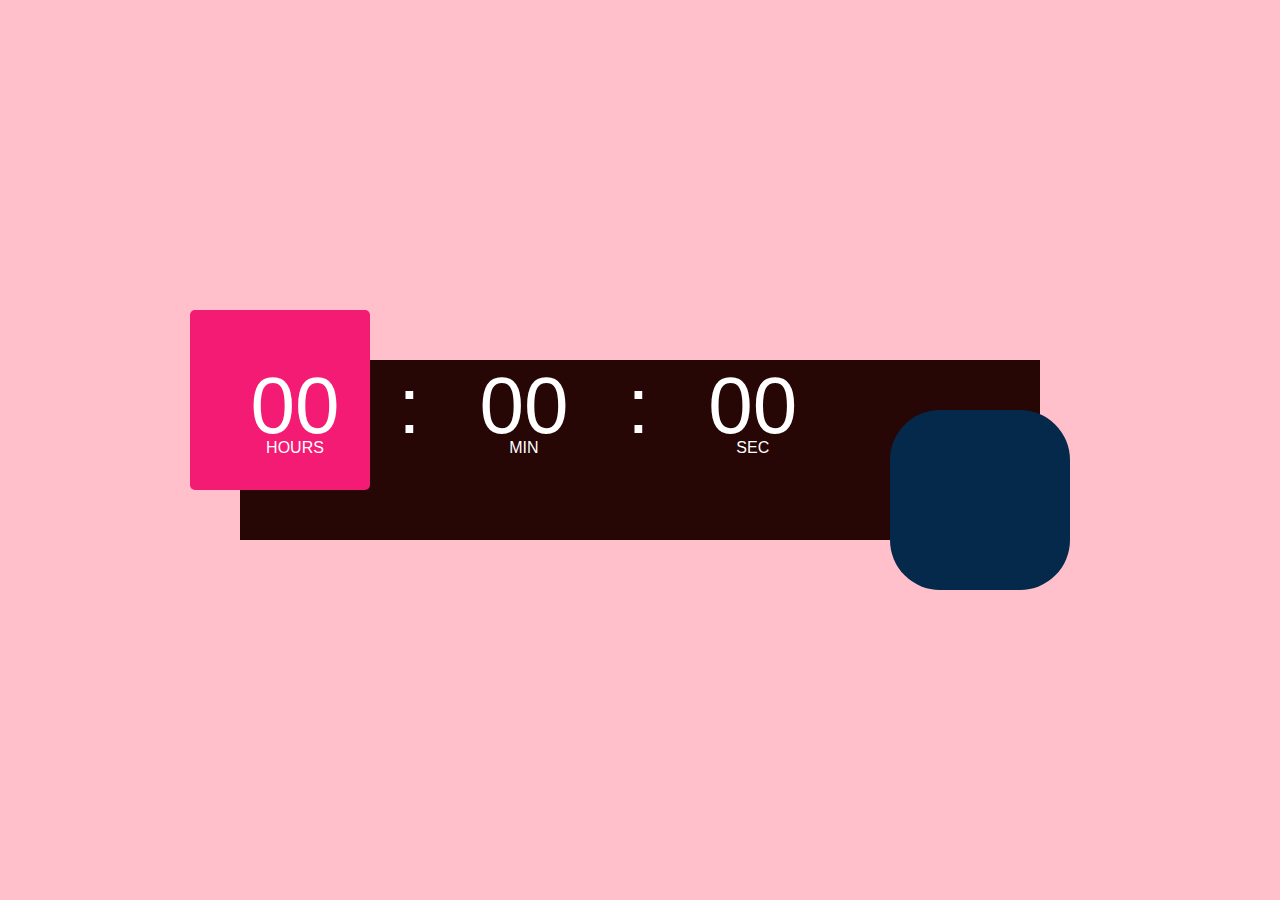
<file: Clock Watch/index.html>
<!DOCTYPE html>
<html lang="en">
<head>
    <meta charset="UTF-8">
    <meta name="viewport" content="width=device-width, initial-scale=1.0">
    <title>Siddiqui-Digital Watch</title>
   <link rel="stylesheet" href="style.css">
</head>
<body>
    <div class="hero">
        <div class="container">
            <div class="clock">
            <span id="hrs">00</span>
            <span>:</span>
            <span id="min">00</span>
            <span>:</span>
            <span id="sec">00</span>  
         
            
            </div>
        </div>

    </div>
    <script src="script.js"></script>
</body>

</html>
</file>
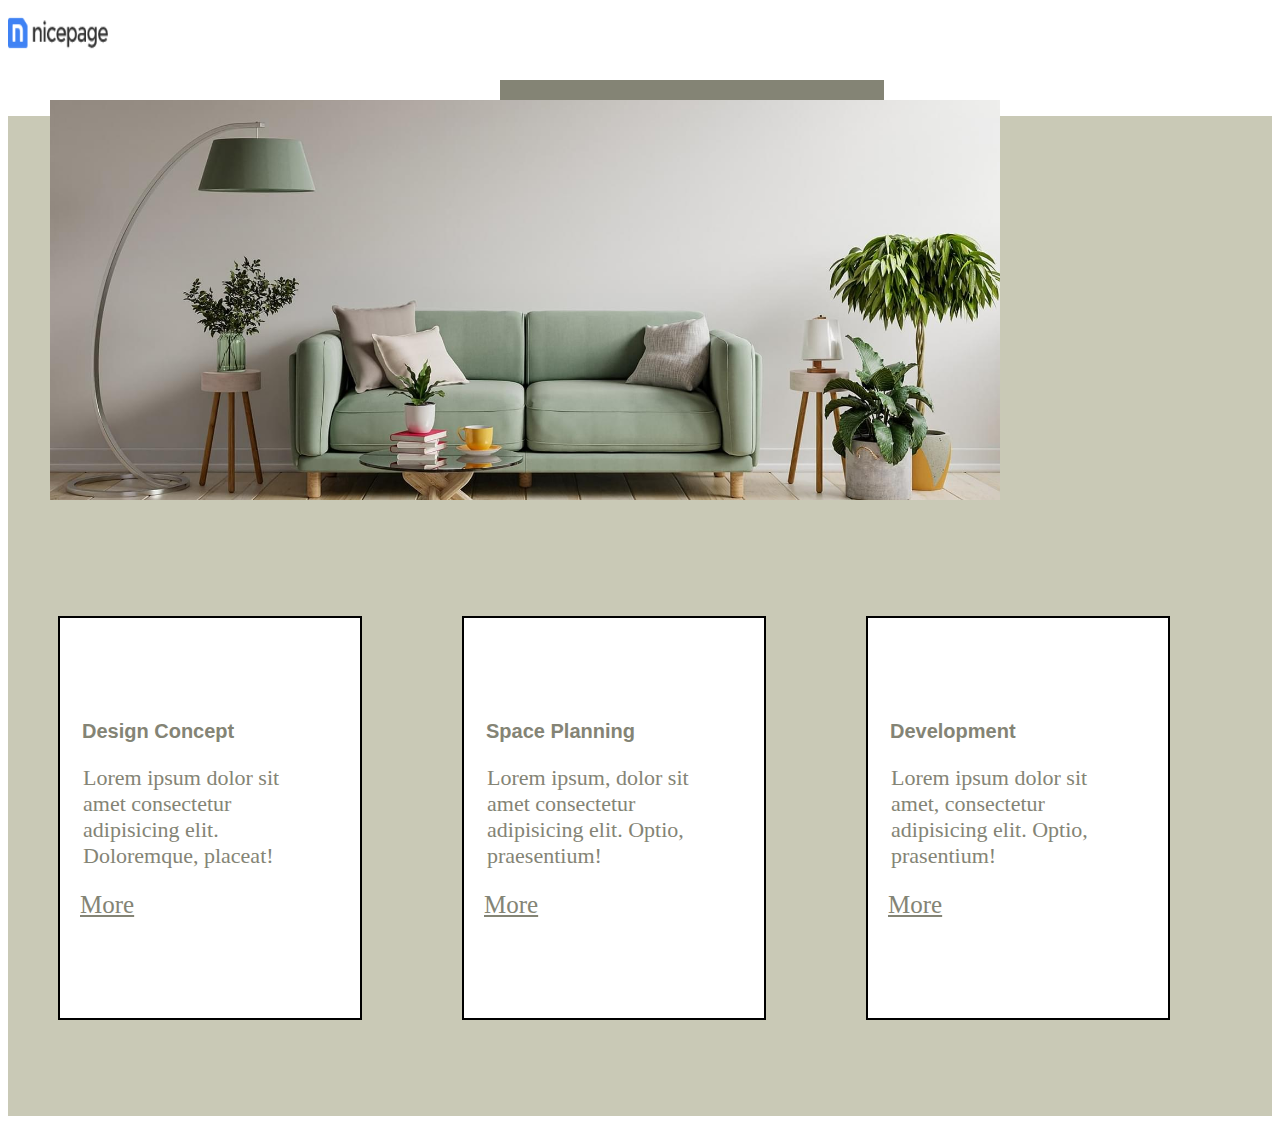
<file: responsive web/index.html>
<!DOCTYPE html>
<html lang="en">

<head>
    <meta charset="UTF-8">
    <meta name="viewport" content="width=device-width, initial-scale=1.0">
    <title>Document</title>
    <link rel="stylesheet" href="style.css">
</head>
<style>
    @media screen and (max-width: 2652px) and (min-width: 1440px) {
        .container {
    /* backgroundlinear-gradient(90deg, rgba(2, 0, 36, 1) 0%, rgba(165, 46, 194, 1) 35%, rgba(0, 212, 255, 1) 100%); */
    background-color: #C9C9B6;
    display: flex;
    flex-direction: row;
    flex-wrap: wrap;
    /* border: 5px solid red; */
    width: 100%;
    height: 1000px;
}

.container-dark-colour {

    position: absolute;
    top: 100px;
    left: 800px;
    width: 30%;
    height: 900px;
    background-color: #848475;
}

.item {
    /* background: rgb(2, 0, 36); */
    background-color: white;
    /* background: linear-gradient(90deg, rgba(2, 0, 36, 1) 0%, rgba(127, 19, 235, 1) 35%, rgba(0, 212, 255, 1) 100%); */
    border: 2px solid black;
    margin: 50px;
    margin-top: 500px;
    width: 300px;
    height: 400px;
    align-items: center;
    z-index: 2;
}

.Edi {

    /* background: linear-gradient(90deg, rgba(2, 0, 36, 1) 0%, rgba(85, 46, 194, 1) 35%, rgba(0, 212, 255, 1) 100%); */
    border-radius: 5px;
    color: white;
    padding: 40px;
    text-decoration: none;
    font-size: 16px;
    margin: 70px;

}


div img.sofa-image {
    position: absolute;
    top: 150px;
    left: 150px;
    width: 950px;
    height: 400px;
    z-index: 5px;
    object-fit: cover;
}


.item5 {

    display: flex;
    padding-top: 100px;
    padding-left: 20px;
    margin: 2px;
    font-size: 20px;
    font-family: sans-serif;
    color: #848475
}

.item p {
    color: #848475;
    font-size: 22px;
    width: 70%;
    margin-left: 23px;

}

.item-anchor {
    margin-left: 20px;
    font-size: 25px;
    color: #848475;

}
    }

    @media screen and (max-width: 1440px) and (min-width: 1024px) {
        div img.sofa-image {
            position: absolute;
            top: 100px;
            left: 50px;
            width: 950px;
            height: 400px;
            z-index: 5px;
            object-fit: cover;
        }
        .container-dark-colour {
            position: absolute;
            top: 80px;
            left: 500px;
            width: 30%;
            height: 100px;
            background-color: #848475;
        }

    }
        

    /* On screens that are 992px or less, set the background color to blue */
    @media screen and (max-width: 1024px) and (min-width:768px) {
        .container-dark-colour {
            position: absolute;
            top: 80px;
            left: 500px;
            width: 30%;
            height: 900px;
            background-color: #848475;
        }

        div img.sofa-image {
            position: absolute;
            top: 100px;
            left: 50px;
            width: 750px;
            height: 400px;
            z-index: 5px;
            object-fit: cover;
        }
    }

    /* On screens that are 600px or less, set the background color to olive */
    @media screen and (max-width: 768px) and (min-width:425px) {

        .container-dark-colour {
            position: absolute;
            top: 80px;
            left: 400px;
            width: 30%;
            height: 900px;
            background-color: #848475;
        }
        div img.sofa-image {
            justify-self: center;
            position: absolute;
            top: 100px;
            left: 50px;
            width: 500px;
            height: 400px;
            z-index: 5px;
            object-fit: fill;
        }
    }

    /* On screens that are 600px or less, set the background color to olive */
    @media screen and (max-width: 425px) and (min-width:320px) {

        .container {
    /* backgroundlinear-gradient(90deg, rgba(2, 0, 36, 1) 0%, rgba(165, 46, 194, 1) 35%, rgba(0, 212, 255, 1) 100%); */
    background-color: #C9C9B6;
    display: flex;
    flex-direction: row;
    flex-wrap: wrap;
    /* border: 5px solid red; */
    width: 100%;
    height: 1000px;
}
.item10{
    margin-top: 10px;
}

.container-dark-colour {

    position: absolute;
    top: 100px;
    left: 200px;
    width: 100%;
    height: 900px;
    background-color: #848475;
}

.item {
    /* background: rgb(2, 0, 36); */
    background-color: white;
    /* background: linear-gradient(90deg, rgba(2, 0, 36, 1) 0%, rgba(127, 19, 235, 1) 35%, rgba(0, 212, 255, 1) 100%); */
    border: 2px solid black;
    margin: 50px;
    margin-top: 500px;
    width: 300px;
    height: 400px;
    align-items: center;
    z-index: 2;
}

.Edi {

    /* background: linear-gradient(90deg, rgba(2, 0, 36, 1) 0%, rgba(85, 46, 194, 1) 35%, rgba(0, 212, 255, 1) 100%); */
    border-radius: 5px;
    color: white;
    padding: 40px;
    text-decoration: none;
    font-size: 16px;
    margin: 70px;

}


div img.sofa-image {
    position: absolute;
    top: 150px;
    left: 70px;
    width: 400px;
    height: 400px;
    z-index: 5px;
    object-fit: fill;
}


.item5 {

    display: flex;
    padding-top: 100px;
    padding-left: 20px;
    margin: 2px;
    font-size: 20px;
    font-family: sans-serif;
    color: #848475
}

.item p {
    color: #848475;
    font-size: 22px;
    width: 70%;
    margin-left: 23px;

}

.item-anchor {
    margin-left: 20px;
    font-size: 25px;
    color: #848475;

}

    }

</style>

<body>
    <header>

        <div>
            <img width="100px" height="50px" src="nicepagelogo.png" alt="">
        </div>
        <div>
            
        </div>
    </header>
    <br>
    <br>
    <br>


    <main>
        <div class="container-dark-colour">

        </div>
        <div class="container fit-to-container">
            <div class="container-image">
                <img class="sofa-image fit-to-container" src="44-min (1).jpg" alt="">
            </div>

            <div class="item">
                <h3 class="item1 item5">Design Concept</h3>
                <P>Lorem ipsum dolor sit amet consectetur adipisicing elit. Doloremque, placeat!</P>
                <a class="item-anchor" href="">More</a>

            </div>
            <div class="item item10">
                <h3 class="item2 item5">Space Planning</h3>
                <P>Lorem ipsum, dolor sit amet consectetur adipisicing elit. Optio, praesentium!</P>
                <a class="item-anchor" href="">More</a>

            </div>

            <div class="item item10">
                <h3 class="item3 item5">Development </h3>
                <p>Lorem ipsum dolor sit amet, consectetur adipisicing elit. Optio, prasentium!</p>
                <a class="item-anchor" href="">More</a>
            </div>

        </div>
    </main>
</body>

</html>
</file>
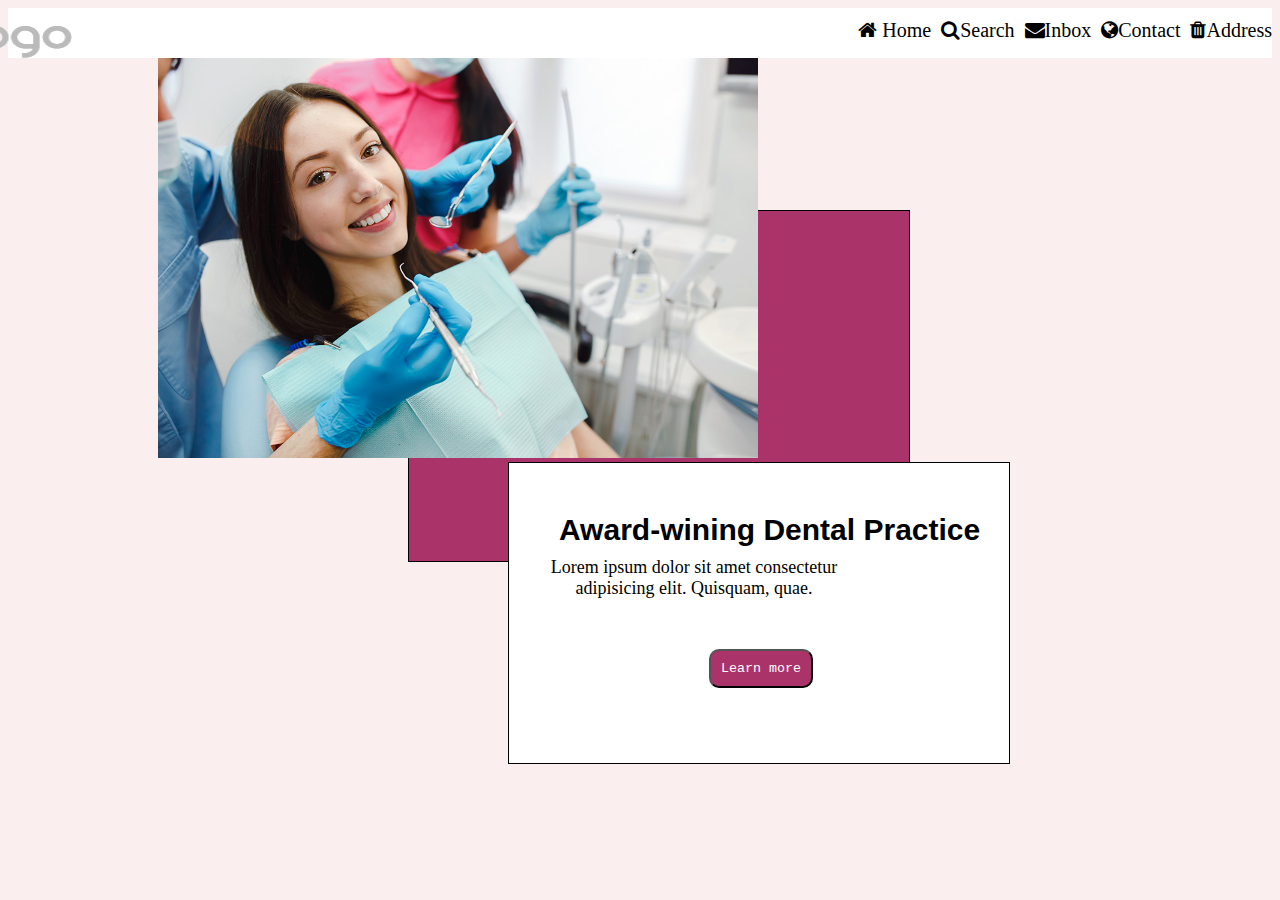
<file: Trave Tour Tempelate/Index.html>
<!DOCTYPE html>
<html lang="en">

<head>
    <meta charset="UTF-8">
    <meta name="viewport" content="width=device-width, initial-scale=1.0">
    <title>Trave Tour Tempelate</title>
    <link rel="stylesheet" href="Index.css">
    <style>
    

        @media only screen and (max-width: 455px) {

            body {

                background-color: white;
            }
        }

        @media only screen and (max-width: 455px) {
            div.container2 {
                display: flex;
                margin: 80px;
                flex-direction: column;
                flex-wrap: wrap;

            }
        }

        @media only screen and (max-width: 455px) {

            div.container3 {
                position: absolute;
                top: 2px;

                border: 1px solid black;
                background-color: #AA336A;
                color: aqua;
                width: 500px;
                height: 350px;
                margin: 200px;
                margin-left: 0px;
                z-index: -10;
            }
        }

        @media only screen and (max-width: 455px) {
            div.container2 {
                z-index: 10;
                position: sticky;
                width: 360px;
                height: 300PX;
                margin-top: 0px;
                margin-left: 30px;
                border: 1px solid black;
                background-color: white;
            }
        }

        @media only screen and (max-width: 455px) {
            img {
                margin-top: 0%;
                padding-left: 20px;
                margin: 0px;
                width: 600px;
                height: 400px;
            }

        }

        @media only screen and (max-width: 800px) {

        div span
        {
            display: none;
        }
        }
    </style>
</head>

<body>

    <!-- Add icon library -->
    <link rel="stylesheet" href="https://cdnjs.cloudflare.com/ajax/libs/font-awesome/4.7.0/css/font-awesome.min.css">

    <div class="icon-bar">
        <img class="image2" src="logo.png" alt="">
        <ul>
            <li>
                <a class="active" href="#"><i class="fa fa-home"> <span>Home</span></i></a>
            </li>
            <li>

                <a class="active" href="#"><i class="fa fa-search"><span>Search</span></i></a>
            </li>
            <li>

                <a class="active" href="#"><i class="fa fa-envelope"><span>Inbox</span></i></a>
            </li>
            <li>

                <a class="active" href="#"><i class="fa fa-globe"></i><span>Contact</span></a>
            </li>
            <li>
                <a class="active" href="#"><i class="fa fa-trash"></i><span>Address</span></a>

            </li>
        </ul>

    </div>
    <div class="container5  ">
        <img class="image2" src="logo.png" alt="">
    </div>
    <div class="container1 ">
        <img src="picture1.jpg" alt="">
    </div>
    <div class="container2">
        <H2>
            Award-wining Dental Practice
        </H2>
        <p>
            Lorem ipsum dolor sit amet consectetur adipisicing elit. Quisquam, quae.
        </p>
        <button class="button">
            Learn more
        </button>

    </div>
    <div class="container3 ">
    </div>

</body>

</html>
</file>
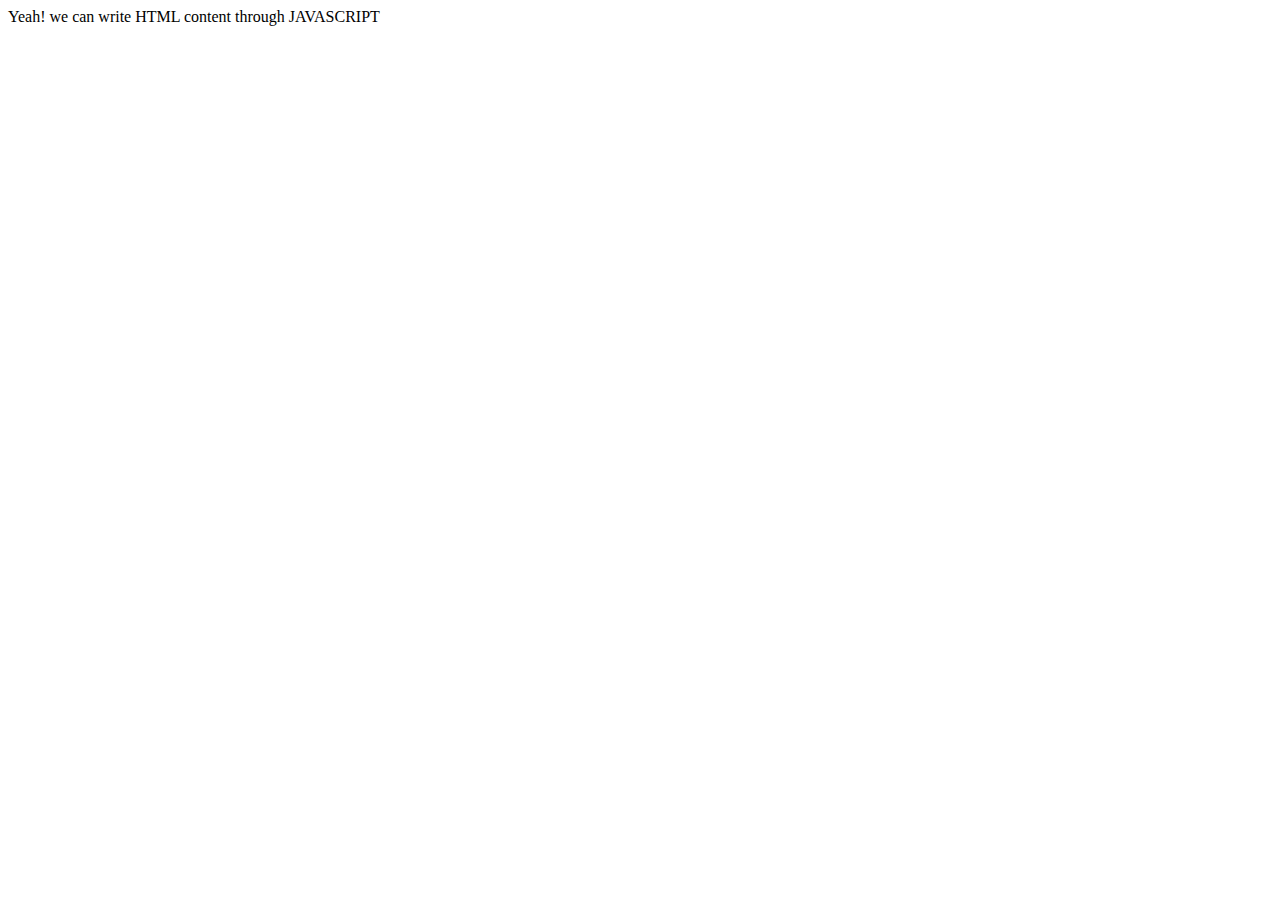
<file: java script assignment/Chapter 2/index.html>
<!DOCTYPE html>
<html lang="en">
<head>
    <meta charset="UTF-8">
    <meta name="viewport" content="width=device-width, initial-scale=1.0">
    <title>Document</title>
</head>
<body>
    <script src="script.js"></script>
</body>
</html>
</file>
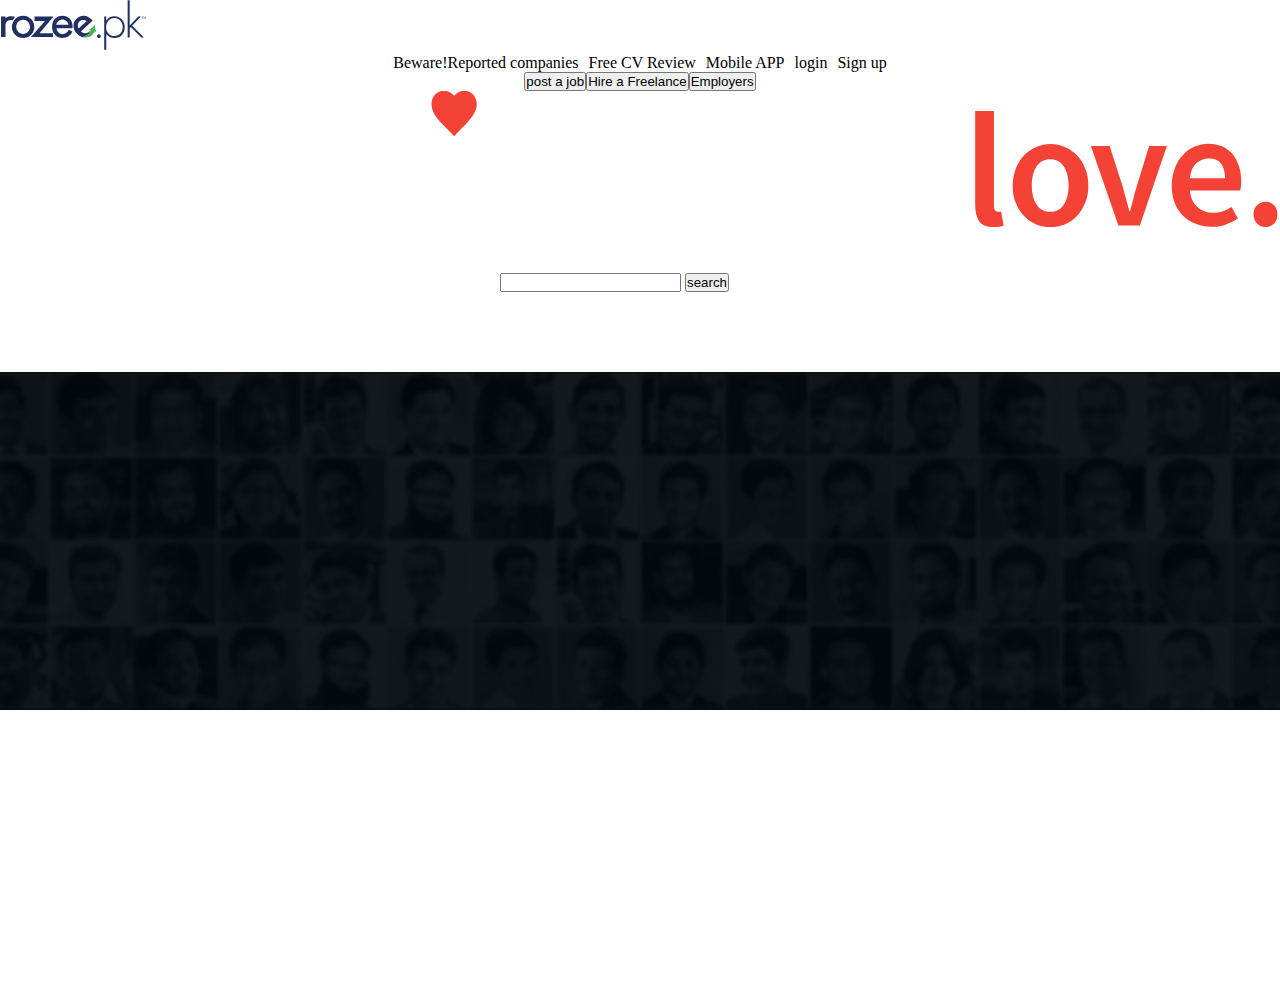
<file: mini hackathon/assests/index.html>
<!DOCTYPE html>
<html lang="en">
<head>
    <meta charset="UTF-8">
    <meta name="viewport" content="width=device-width, initial-scale=1.0">
    <title>rozee.pk</title>
    <link rel="stylesheet" href="style.css">
    <link href="https://cdn.jsdelivr.net/npm/bootstrap@5.3.2/dist/css/bootstrap.min.css" rel="stylesheet" integrity="sha384-T3c6CoIi6uLrA9TneNEoa7RxnatzjcDSCmG1MXxSR1GAsXEV/Dwwykc2MPK8M2HN" crossorigin="anonymous">
    
</head>
<body>
        <nav class="navbar bg-body-tertiary">
            <div class="container-fluid">
              <a class="navbar-brand">
                <img src="logo.svg" alt="">
              </a>
              <div>
                <ul class="d-flex list ">
                    <li>Beware!Reported companies </li>
                    <li>Free CV Review </li>
                    <li>Mobile APP </li>
                    <li>login </li>
                    <li>Sign up </li>
                </ul>
              </div>
              <form class="d-flex" role="search">
                <button class="btn btn-outline-success " type="submit">post a job</button>
                <button class="btn btn-outline-success " type="submit">Hire a Freelance</button>
                <button class="btn btn-outline-success" type="submit">Employers</button>
              </form>
            </div>
          </nav>
       <section class="main">
             <div>
                <img src="job-you-love.svg"  alt="">
               <input style="margin: 10px 0px 10px 500px;" type="search">
               <button >
                <style></style>
                search
               </button>
             </div>

       </section>
    
    <script src="https://cdn.jsdelivr.net/npm/bootstrap@5.3.2/dist/js/bootstrap.bundle.min.js" integrity="sha384-C6RzsynM9kWDrMNeT87bh95OGNyZPhcTNXj1NW7RuBCsyN/o0jlpcV8Qyq46cDfL" crossorigin="anonymous"></script>
</body>
</html>
</file>
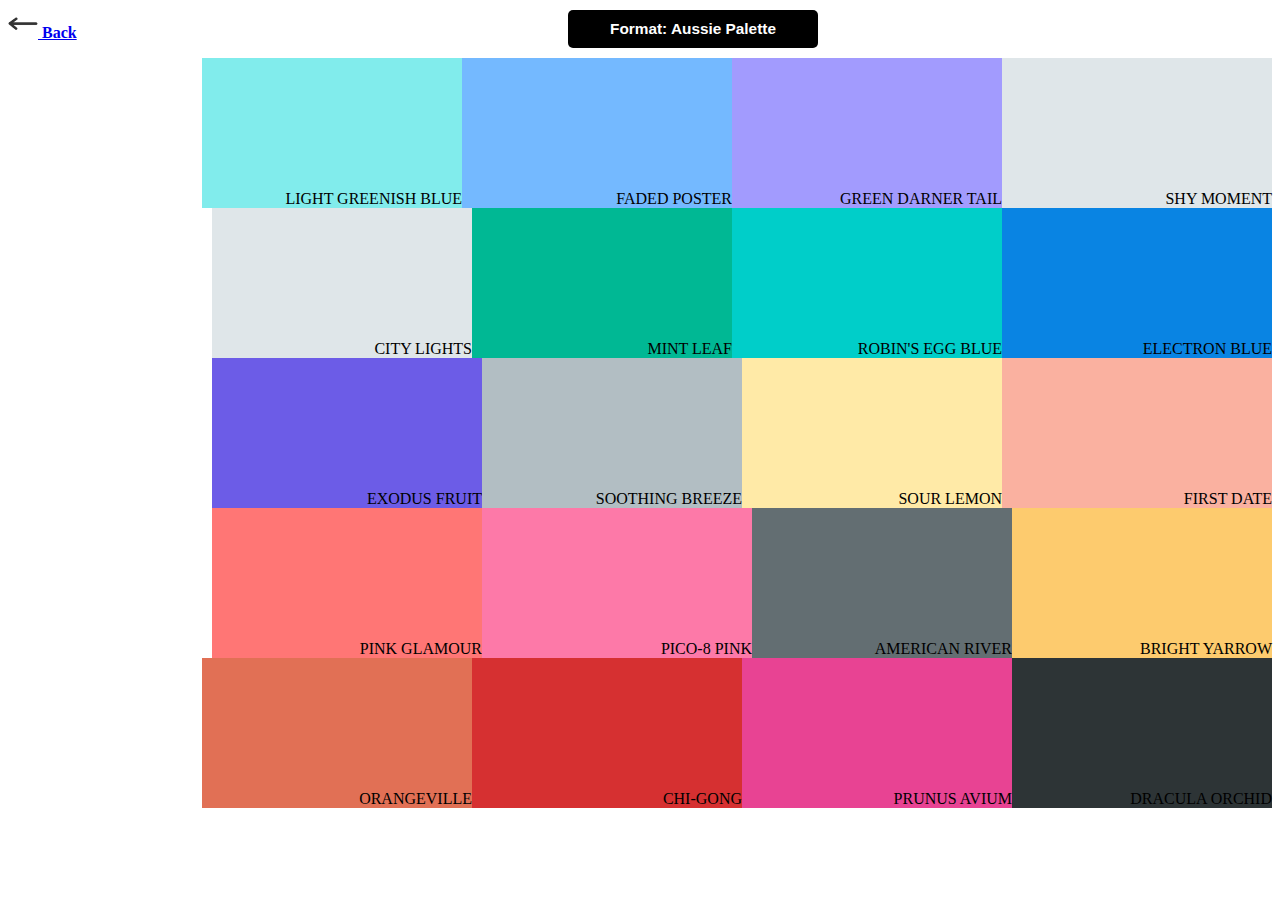
<file: Color pallets/Aussie-palette.html>
<!DOCTYPE html>
<html lang="en">
<head>
    <meta charset="UTF-8">
    <meta name="viewport" content="width=device-width, initial-scale=1.0">
    <title>Document</title>
    <link rel="stylesheet" href="Aussie-palette.css">
</head>

<body>
    <div class="Back">
        <a href='mainpage.html'> <img src="./picture/back.png" alt="back" height="30px"> Back</a>
        <div class="aussie-palette"> Format: Aussie Palette</div> 
      </div>
    <div class="container">
        <div class="two" >LIGHT GREENISH BLUE</div>
        <div class="Three">FADED POSTER</div>
        <div class="Four">GREEN DARNER TAIL</div>
        <div class="Five">SHY MOMENT</div>
        <div class="Six">CITY LIGHTS</div>
        <div class="Seven">MINT LEAF</div>
        <div class="Eight">ROBIN'S EGG BLUE</div>
        <div class="Nine">ELECTRON BLUE </div>
        <div class="Ten">EXODUS FRUIT</div>
        <div class="div11">SOOTHING BREEZE </div>
        <div class="div12">SOUR LEMON</div>
        <div class="div13">FIRST DATE</div>
        <div class="div14">PINK GLAMOUR</div>
        <div class="div15">PICO-8 PINK</div>
        <div class="div16">AMERICAN RIVER</div>
        <div class="div17">BRIGHT YARROW</div>
        <div class="div18">ORANGEVILLE</div>
        <div class="div19">CHI-GONG</div>
        <div class="div20">PRUNUS AVIUM</div>
        <div class="div21">DRACULA ORCHID</div>
    </div>
        
        
    
</body>
</html>
</file>
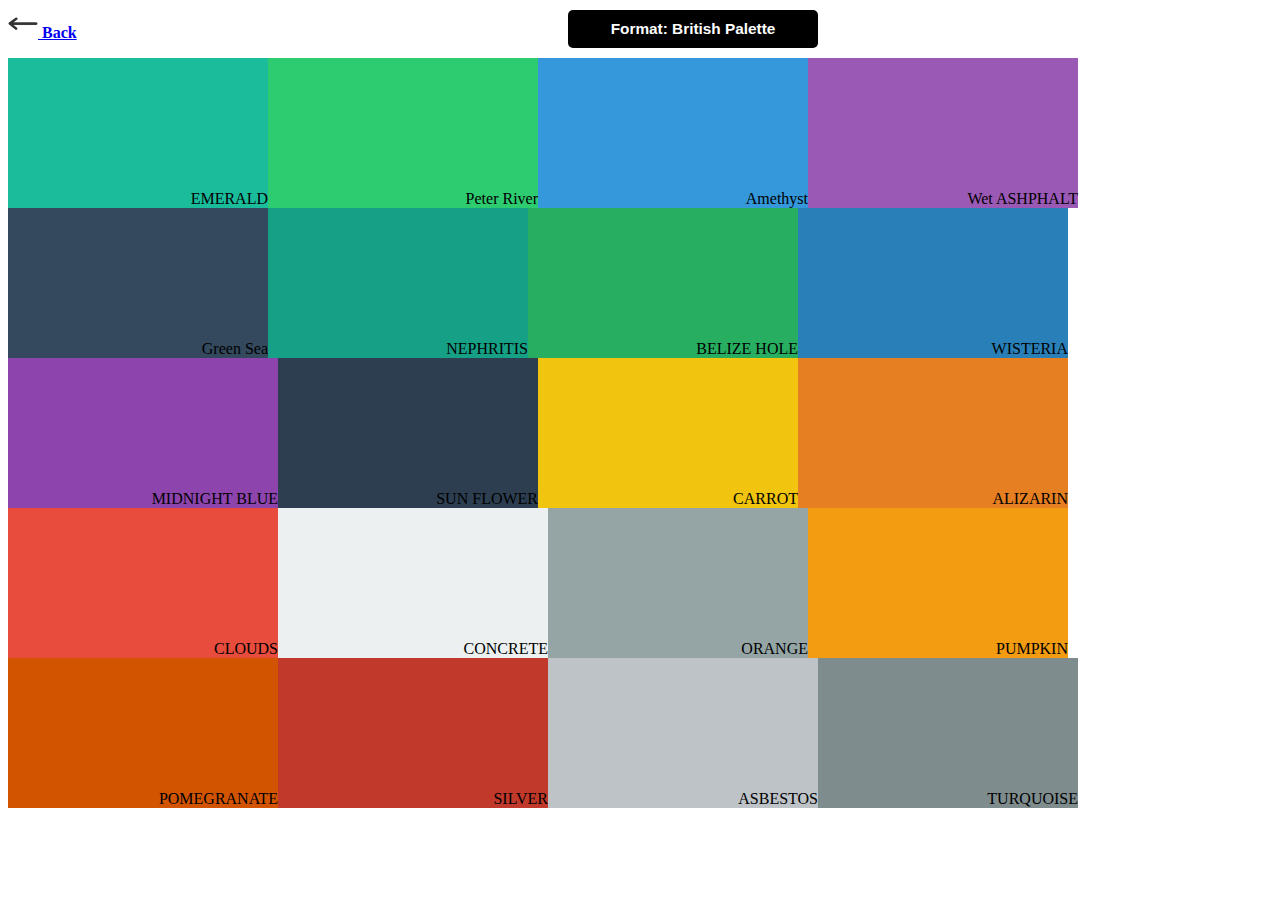
<file: Color pallets/British-palette.html>
<!DOCTYPE html>
<html lang="en">
<head>
    <meta charset="UTF-8">
    <meta name="viewport" content="width=device-width, initial-scale=1.0">
    <title>Document</title>
    <link rel="stylesheet" href="British-palette.css">
</head>
<body>
    <div class="Back">
        <a href='mainpage.html'> <img src="./picture/back.png"  alt="back" height="30px"> Back</a>
        <div class="British-palette"> Format: British Palette</div> 
      </div>
    <div class="container">
        <div class="two" >EMERALD</div>
        <div class="Three">Peter River</div>
        <div class="Four">Amethyst</div>
        <div class="Five">Wet ASHPHALT</div>
        <div class="Six">Green Sea</div>
        <div class="Seven">NEPHRITIS</div>
        <div class="Eight">BELIZE HOLE</div>
        <div class="Nine">WISTERIA </div>
        <div class="Ten">MIDNIGHT BLUE</div>
        <div class="div11">SUN FLOWER</div>
        <div class="div12">CARROT</div>
        <div class="div13">ALIZARIN</div>
        <div class="div14" >CLOUDS</div>
        <div class="div15">CONCRETE</div>
        <div class="div16">ORANGE</div>
        <div class="div17">PUMPKIN</div>
        <div class="div18">POMEGRANATE</div>
        <div class="div19">SILVER</div>
        <div class="div20">ASBESTOS</div>
        <div class="div21">TURQUOISE</div>
    </div>
        
        
    
</body>
</html>
</file>
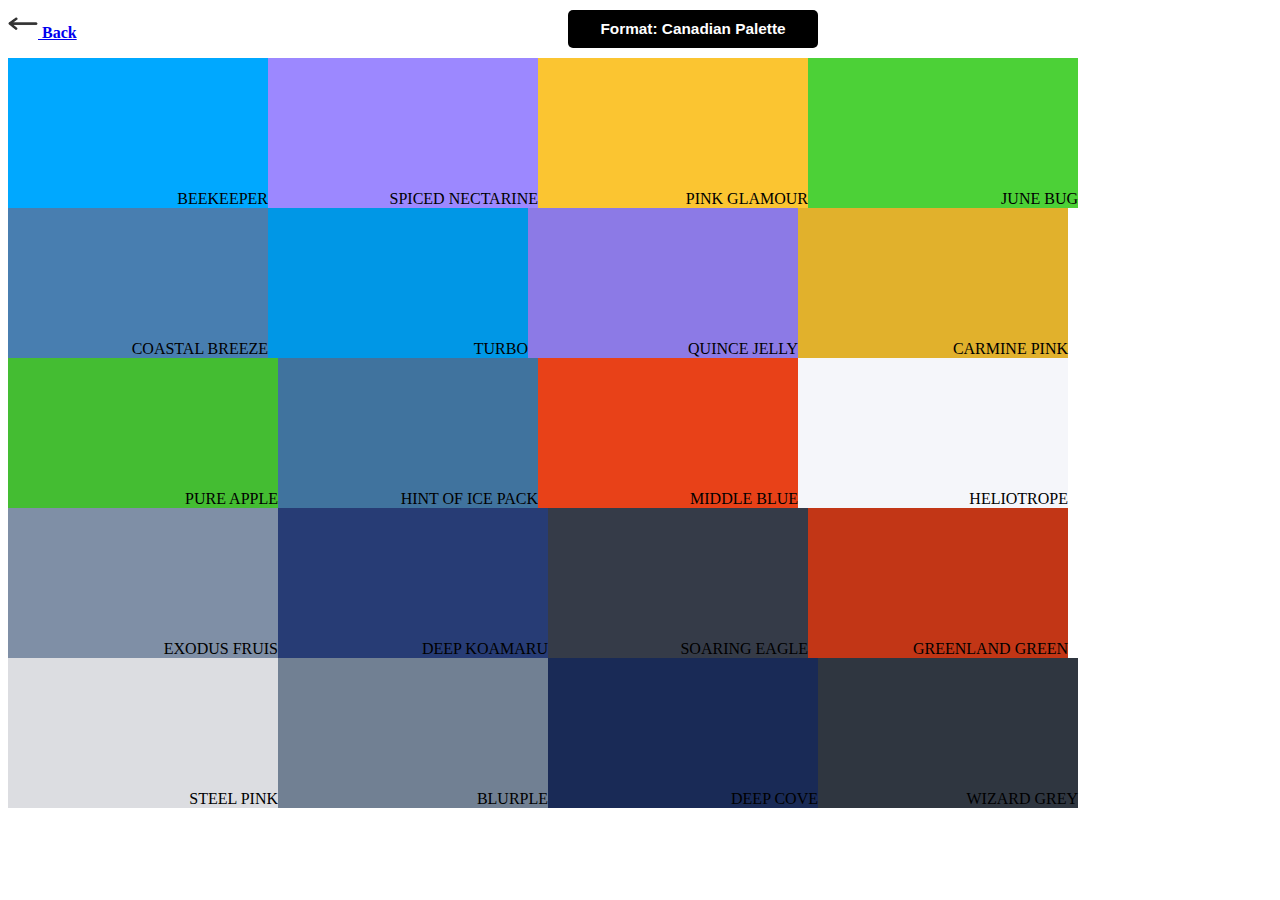
<file: Color pallets/Canadian-palette.html>
<!DOCTYPE html>
<html lang="en">
<head>
    <meta charset="UTF-8">
    <meta name="viewport" content="width=device-width, initial-scale=1.0">
    <title>Document</title>
    <link rel="stylesheet" href="Canadian-palette.css">
</head>
<body>
    <div class="Back">
        <a href='mainpage.html'> <img src="./picture/back.png " alt="back" height="30px"> Back</a>
        <div class="Canadian-palette"> Format: Canadian Palette</div> 
      </div>
    <div class="container">
        <div class="two" >BEEKEEPER</div>
        <div class="Three">SPICED NECTARINE</div>
        <div class="Four">PINK GLAMOUR</div>
        <div class="Five">JUNE BUG</div>
        <div class="Six">COASTAL BREEZE</div>
        <div class="Seven">TURBO</div>
        <div class="Eight">QUINCE JELLY</div>
        <div class="Nine">CARMINE PINK</div>
        <div class="Ten">PURE APPLE</div>
        <div class="div11">HINT OF ICE PACK</div>
        <div class="div12">MIDDLE BLUE</div>
        <div class="div13">HELIOTROPE</div>
        <div class="div14" >EXODUS FRUIS</div>
        <div class="div15">DEEP KOAMARU</div>
        <div class="div16">SOARING EAGLE</div>
        <div class="div17">GREENLAND GREEN</div>
        <div class="div18">STEEL PINK</div>
        <div class="div19">BLURPLE</div>
        <div class="div20">DEEP COVE</div>
        <div class="div21">WIZARD GREY</div>
    </div>
        
        
    
</body>
</html>
</file>
<file: Clock Watch/style.css>
*{
    margin: 0;
    padding: 0;
    font-family:'Segoe UI', Tahoma, Geneva, Verdana, sans-serif;
    box-sizing: border-box;
    
}

.hero {
      width: 100%;
     min-height: 100vh;
     background-color: pink;
      color:#fff; 
      position: relative; 

 }
.container{
    position: absolute;
    width: 800px;
    height: 180px;
    top: 50%;
    left:50%;
   transform:translate(-50% , -50%);
    background-color: rgb(39, 6, 6)   
}

#clock{
    width: 100%;
    height: 100%;
    background: rgba(204, 51, 51, 0.11);
    border-radius: 10px;
    display: flex;
    align-items: center;
    justify-content: center;
    backdrop-filter: blur(40px);
}

.container::before{
    content: ' ';
    width: 180px;
    height: 180px;
    background: #f41b75;
    border-radius: 5px;
    position: absolute;
    left : -50px;
    top:-50px;
    z-index: -1;
}

.container::after{
    content: ' ';
    width: 180px;
    height: 180px;
    background: #04294b;
    border-radius: 50px;
    position: absolute;
    right : -30px;
    bottom:-50px;
    z-index: -1;
}

.clock span{
    position: relative;
    font-size: 80px;
    width: 110px;
    display: inline-block;
    text-align: center;
}

.clock span::after{

    font-size: 16px;
    position: absolute;
    bottom: -5px;
    left: 50%;
    transform: translateX(-50%);
}

#hrs::after{
    content: 'HOURS';
}
#min::after{
    content: 'MIN';
}
#sec::after{
    content: 'SEC';
}
</file>
<file: responsive web/style.css>
.container {
    /* backgroundlinear-gradient(90deg, rgba(2, 0, 36, 1) 0%, rgba(165, 46, 194, 1) 35%, rgba(0, 212, 255, 1) 100%); */
    background-color: #C9C9B6;
    display: flex;
    flex-direction: row;
    flex-wrap: wrap;
    /* border: 5px solid red; */
    width: 100%;
    height: 1000px;
}

.container-dark-colour {

    position: absolute;
    top: 100px;
    left: 800px;
    width: 30%;
    height: 900px;
    background-color: #848475;
}

.item {
    /* background: rgb(2, 0, 36); */
    background-color: white;
    /* background: linear-gradient(90deg, rgba(2, 0, 36, 1) 0%, rgba(127, 19, 235, 1) 35%, rgba(0, 212, 255, 1) 100%); */
    border: 2px solid black;
    margin: 50px;
    margin-top: 500px;
    width: 300px;
    height: 400px;
    align-items: center;
    z-index: 2;
}

.Edi {

    /* background: linear-gradient(90deg, rgba(2, 0, 36, 1) 0%, rgba(85, 46, 194, 1) 35%, rgba(0, 212, 255, 1) 100%); */
    border-radius: 5px;
    color: white;
    padding: 40px;
    text-decoration: none;
    font-size: 16px;
    margin: 70px;

}


div img.sofa-image {
    position: absolute;
    top: 150px;
    left: 200px;
    width: 950px;
    height: 400px;
    z-index: 5px;
    object-fit: cover;
}


.item5 {

    display: flex;
    padding-top: 100px;
    padding-left: 20px;
    margin: 2px;
    font-size: 20px;
    font-family: sans-serif;
    color: #848475
}

.item p {
    color: #848475;
    font-size: 22px;
    width: 70%;
    margin-left: 23px;

}

.item-anchor {
    margin-left: 20px;
    font-size: 25px;
    color: #848475;

}
</file>
<file: Trave Tour Tempelate/Index.css>
div.container3 {

    position: absolute;
    top: 2px;

    border: 1px solid black;
    background-color: #AA336A;
    color: aqua;
    width: 500px;
    height: 350px;
    margin: 200px;
    margin-left: 400px;
    z-index: -10;
}

img {
    margin-top: 0%;
    padding-left: 150px;
    margin: 0px;
    width: 600px;
    height: 400px;
}

div.container2 {
    z-index: 10;
    position: sticky;
    width: 500px;
    height: 300PX;
    margin-top:0px;
    margin-left: 500px;
    border: 1px solid black;
    background-color: white;
}

body {
    
    position: relative;
    background-color: #faeeee;
    height: 50%;
}

div h2 {
    font-family: Arial, Helvetica, sans-serif;
    margin: 50px 0px 0px 50px;
    font-size: 30px;
}

div p {

    text-align: center;
    
    padding: 0px 10px 0px 0px;
    width: 350px;
    margin: 10px 0px 0px 10px;
    font-size: 18px;

}

div.container4 {
    margin: 0px;
    padding: 0px;
    position: absolute;
    border: 1px solid black;
    height: 40vh;
    width: 220vh;
}

.image2 {
    position: absolute;
    top: 10px;
    right: 1200px;
    width: 100px;
    height: 40px;
    margin: 0px 0px 0px 0px;
}


div a {
    color: white;
    text-decoration: none;
}

.icon-bar {

    margin-bottom: 0px;
    z-index: -12;
    display: flex;
    flex-direction: row;

    
    width: 100%;
    height: 50px;
    background-color: white;
    overflow: auto;

    justify-content: flex-end;
    align-items: flex-end;



}

.icon-bar a {

    position: static;

    text-align: center;
    width: 10%;
    
    padding: 12px 0;
    
    transition: all 0.3s ease;
    color: rgb(0, 0, 0);
    
    font-size: 20px;

}

.icon-bar a:hover {
    background-color: #ff8a8a;
    
}

.active {
    background-color: white;
    
}
ul{
    list-style:none ;
    display: flex;
    gap: 10px;}

    div button{
        margin: 50px 0px 50px 200px;
        padding: 10px;
        border-radius: 10px;
        background-color:#AA336A;
        color: white;
        
    }

    button.button{
        font-family: 'Courier New', Courier, monospace
    
    }
</file>
<file: mini hackathon/assests/style.css>
*{
    margin: 0;
    padding: 0;
}

 .d-flex{
    display: flex;
    justify-content: center;
 }

 .list{
     list-style: none;
     gap: 10px;
 }

 .main{
    background-image: url(banner_bg.jpg);
    max-width: 100vw;
    height: 100vh;
    background-position: center ;
    background-repeat: no-repeat;
    position: relative;
    background-size: max(1200px,100vw);
}
.img-text{

      
      background-image: url(job-you-love.svg);
      max-width: 20vw;
      margin:px 0px 0px 400px;
      padding: auto;
      height: 100vh;
      background-repeat: no-repeat;
      justify-content: center;
      align-items: center;
}
</file>
<file: Color pallets/Aussie-palette.css>
.Back {
    height: 50px;
    display: flex;
    flex-direction: row;
    font-weight: bolder;
}

.aussie-palette {
    font-size: 1.2vw;
    font-family: 'Gill Sans', 'Gill Sans MT', Calibri, 'Trebuchet MS', sans-serif;

    border-radius: 5px;
    width: 250px;
    height: 38px;
    display: flex;
    justify-content: center;
    align-items: center;
    margin-left: 560px;
    color: rgb(255, 255, 255);
    background-color: black;
    position: absolute;
    top: 10px;

}

.container {
    display: flex;
    align-items: flex-end;
    justify-content: flex-end;
    flex-wrap: wrap;
    height: 550px;



    /* border: 2px solid black; */

}

.two {
    /* border: 2px solid black; */
    display: flex;
    align-items: flex-end;
    justify-content: flex-end;
    height: 150px;
    width: 260px;
    background-color: rgb(129, 236, 236)
}

.Three {
    /* border: 2px solid black; */
    display: flex;
    align-items: flex-end;
    justify-content: flex-end;
    height: 150px;
    width: 270px;
    background-color: rgb(116, 185, 255)
}

.Four {
    /* border: 2px solid black; */
    display: flex;
    align-items: flex-end;
    justify-content: flex-end;
    height: 150px;
    width: 270px;
    background-color: rgb(162, 155, 254)
}

.Five {
    display: flex;
    align-items: flex-end;
    justify-content: flex-end;
    /* border: 2px solid black; */
    height: 150px;
    width: 270px;
    background-color: rgb(223, 230, 233)
}

.Six {
    display: flex;
    align-items: flex-end;
    justify-content: flex-end;
    /* border: 2px solid black; */
    height: 150px;
    width: 260px;
    background-color: rgb(223, 230, 233)
}

.Seven {
    display: flex;
    align-items: flex-end;
    justify-content: flex-end;
    /* border: 2px solid black; */
    height: 150px;
    width: 260px;
    background-color: rgb(0, 184, 148)
}

.Eight {
    display: flex;
    align-items: flex-end;
    justify-content: flex-end;
    /* border: 2px solid black; */
    height: 150px;
    width: 270px;
    background-color: rgb(0, 206, 201)
}

.Nine {
    display: flex;
    align-items: flex-end;
    justify-content: flex-end;
    /* border: 2px solid black; */
    height: 150px;
    width: 270px;
    background-color: rgb(9, 132, 227)
}

.Ten {
    display: flex;
    align-items: flex-end;
    justify-content: flex-end;
    /* border: 2px solid black; */
    height: 150px;
    width: 270px;
    background-color: rgb(108, 92, 231)
}

.div11 {
    display: flex;
    align-items: flex-end;
    justify-content: flex-end;
    /* border: 2px solid black; */
    height: 150px;
    width: 260px;
    background-color: rgb(178, 190, 195)
}

.div12 {
    display: flex;
    align-items: flex-end;
    justify-content: flex-end;
    /* border: 2px solid black; */
    height: 150px;
    width: 260px;
    background-color: rgb(255, 234, 167);

}

.div13 {
    display: flex;
    align-items: flex-end;
    justify-content: flex-end;
    /* border: 2px solid black; */
    height: 150px;
    width: 270px;
    background-color: rgb(250, 177, 160);

}

.div14 {
    display: flex;
    align-items: flex-end;
    justify-content: flex-end;
    /* border: 2px solid black; */
    height: 150px;
    width: 270px;
    background-color: rgb(255, 118, 117);

}

.div15 {
    display: flex;
    align-items: flex-end;
    justify-content: flex-end;
    /* border: 2px solid black; */
    height: 150px;
    width: 270px;
    background-color: rgb(253, 121, 168);

}

.div16 {
    display: flex;
    align-items: flex-end;
    justify-content: flex-end;
    /* border: 2px solid black; */
    height: 150px;
    width: 260px;
    background-color: rgb(99, 110, 114);

}

.div17 {
    display: flex;
    align-items: flex-end;
    justify-content: flex-end;
    /* border: 2px solid black; */
    height: 150px;
    width: 260px;
    background-color: rgb(253, 203, 110);

}

.div18 {
    display: flex;
    align-items: flex-end;
    justify-content: flex-end;
    /* border: 2px solid black; */
    height: 150px;
    width: 270px;
    background-color: rgb(225, 112, 85);

}

.div19 {
    display: flex;
    align-items: flex-end;
    justify-content: flex-end;
    /* border: 2px solid black; */
    height: 150px;
    width: 270px;
    background-color: rgb(214, 48, 49);

}

.div20 {
    display: flex;
    align-items: flex-end;
    justify-content: flex-end;
    /* border: 2px solid black; */
    height: 150px;
    width: 270px;
    background-color: rgb(232, 67, 147);

}

.div21 {
    display: flex;
    align-items: flex-end;
    justify-content: flex-end;
    /* border: 2px solid black; */
    height: 150px;
    width: 260px;
    background-color: rgb(45, 52, 54);
}
</file>
<file: Color pallets/British-palette.css>
.container {
    display: flex;
    flex-wrap: wrap;
    height: 550px;



    /* border: 2px solid black; */
}

.Back {
    height: 50px;
    display: flex;
    flex-direction: row;
    font-weight: bolder;
    text-decoration: none;
    

}

.British-palette {
    font-size: 1.2vw;
    font-family: 'Gill Sans', 'Gill Sans MT', Calibri, 'Trebuchet MS', sans-serif;

    border-radius: 5px;
    width: 250px;
    height: 38px;
    display: flex;
    justify-content: center;
    align-items: center;
    margin-left: 560px;
    color: rgb(255, 255, 255);
    background-color: black;
    position: absolute;
    top: 10px;

}

.two {
    display: flex;
    align-items: flex-end;
    justify-content: flex-end;
    /* border: 2px solid black; */
    height: 150px;
    width: 260px;
    background-color: rgb(26, 188, 156);




}

.Three {
    display: flex;
    align-items: flex-end;
    justify-content: flex-end;
    /* border: 2px solid black; */
    height: 150px;
    width: 270px;
    background-color: rgb(46, 204, 113)
}

.Four {
    display: flex;
    align-items: flex-end;
    justify-content: flex-end;
    /* border: 2px solid black; */
    height: 150px;
    width: 270px;
    background-color: rgb(52, 152, 219);

}

.Five {
    display: flex;
    align-items: flex-end;
    justify-content: flex-end;
    /* border: 2px solid black; */
    height: 150px;
    width: 270px;
    background-color: rgb(155, 89, 182);

}

.Six {
    display: flex;
    align-items: flex-end;
    justify-content: flex-end;
    /* border: 2px solid black; */
    height: 150px;
    width: 260px;
    background-color: rgb(52, 73, 94);

}

.Seven {
    display: flex;
    align-items: flex-end;
    justify-content: flex-end;
    /* border: 2px solid black; */
    height: 150px;
    width: 260px;
    background-color: rgb(22, 160, 133);

}

.Eight {
    display: flex;
    align-items: flex-end;
    justify-content: flex-end;
    /* border: 2px solid black; */
    height: 150px;
    width: 270px;
    background-color: rgb(39, 174, 96);

}

.Nine {
    display: flex;
    align-items: flex-end;
    justify-content: flex-end;
    /* border: 2px solid black; */
    height: 150px;
    width: 270px;
    background-color: rgb(41, 128, 185);

}

.Ten {
    display: flex;
    align-items: flex-end;
    justify-content: flex-end;
    /* border: 2px solid black; */
    height: 150px;
    width: 270px;
    background-color: rgb(142, 68, 173);

}

.div11 {
    display: flex;
    align-items: flex-end;
    justify-content: flex-end;
    /* border: 2px solid black; */
    height: 150px;
    width: 260px;
    background-color: rgb(44, 62, 80);

}

.div12 {
    display: flex;
    align-items: flex-end;
    justify-content: flex-end;
    /* border: 2px solid black; */
    height: 150px;
    width: 260px;
    background-color: rgb(241, 196, 15);

}

.div13 {
    display: flex;
    align-items: flex-end;
    justify-content: flex-end;
    /* border: 2px solid black; */
    height: 150px;
    width: 270px;
    background-color: rgb(230, 126, 34);

}

.div14 {
    display: flex;
    align-items: flex-end;
    justify-content: flex-end;
    /* border: 2px solid black; */
    height: 150px;
    width: 270px;
    background-color: rgb(231, 76, 60);

}

.div15 {
    display: flex;
    align-items: flex-end;
    justify-content: flex-end;
    /* border: 2px solid black; */
    height: 150px;
    width: 270px;
    background-color: rgb(236, 240, 241);

}

.div16 {
    display: flex;
    align-items: flex-end;
    justify-content: flex-end;
    /* border: 2px solid black; */
    height: 150px;
    width: 260px;
    background-color: rgb(149, 165, 166);

}

.div17 {
    display: flex;
    align-items: flex-end;
    justify-content: flex-end;
    /* border: 2px solid black; */
    height: 150px;
    width: 260px;
    background-color: rgb(243, 156, 18);

}

.div18 {
    display: flex;
    align-items: flex-end;
    justify-content: flex-end;
    /* border: 2px solid black; */
    height: 150px;
    width: 270px;
    background-color: rgb(211, 84, 0);

}

.div19 {
    display: flex;
    align-items: flex-end;
    justify-content: flex-end;
    /* border: 2px solid black; */
    height: 150px;
    width: 270px;
    background-color: rgb(192, 57, 43);

}

.div20 {
    display: flex;
    align-items: flex-end;
    justify-content: flex-end;
    /* border: 2px solid black; */
    height: 150px;
    width: 270px;
    background-color: rgb(189, 195, 199);

}

.div21 {
    display: flex;
    align-items: flex-end;
    justify-content: flex-end;
    /* border: 2px solid black; */
    height: 150px;
    width: 260px;
    background-color: rgb(127, 140, 141);
}
</file>
<file: Color pallets/Canadian-palette.css>
.container {
    display: flex;
    flex-wrap: wrap;
    height: 550px;


    /* border: 2px solid black; */
}

.Back {
    height: 50px;
    display: flex;
    flex-direction: row;
    font-weight: bolder;


}

.Canadian-palette {
    font-size: 1.2vw;
    font-family: 'Gill Sans', 'Gill Sans MT', Calibri, 'Trebuchet MS', sans-serif;

    border-radius: 5px;
    width: 250px;
    height: 38px;
    display: flex;
    justify-content: center;
    align-items: center;
    margin-left: 560px;
    color: rgb(255, 255, 255);
    background-color: black;
    position: absolute;
    top: 10px;

}

.two {
    display: flex;
    align-items: flex-end;
    justify-content: flex-end;
    /* border: 2px solid black; */
    height: 150px;
    width: 260px;
    background-color: rgb(0, 168, 255);

}

.Three {
    display: flex;
    align-items: flex-end;
    justify-content: flex-end;
    /* border: 2px solid black; */
    height: 150px;
    width: 270px;
    background-color: rgb(156, 136, 255);

}

.Four {
    display: flex;
    align-items: flex-end;
    justify-content: flex-end;
    /* border: 2px solid black; */
    height: 150px;
    width: 270px;
    background-color: rgb(251, 197, 49);

}

.Five {
    display: flex;
    align-items: flex-end;
    justify-content: flex-end;
    /* border: 2px solid black; */
    height: 150px;
    width: 270px;
    background-color: rgb(76, 209, 55);

}

.Six {
    display: flex;
    align-items: flex-end;
    justify-content: flex-end;
    /* border: 2px solid black; */
    height: 150px;
    width: 260px;
    background-color: rgb(72, 126, 176);

}

.Seven {
    display: flex;
    align-items: flex-end;
    justify-content: flex-end;
    /* border: 2px solid black; */
    height: 150px;
    width: 260px;
    background-color: rgb(0, 151, 230);

}

.Eight {
    display: flex;
    align-items: flex-end;
    justify-content: flex-end;
    /* border: 2px solid black; */
    height: 150px;
    width: 270px;
    background-color: rgb(140, 122, 230);

}

.Nine {
    display: flex;
    align-items: flex-end;
    justify-content: flex-end;
    /* border: 2px solid black; */
    height: 150px;
    width: 270px;
    background-color: rgb(225, 177, 44);

}

.Ten {
    display: flex;
    align-items: flex-end;
    justify-content: flex-end;
    /* border: 2px solid black; */
    height: 150px;
    width: 270px;
    background-color: rgb(68, 189, 50);

}

.div11 {
    display: flex;
    align-items: flex-end;
    justify-content: flex-end;
    /* border: 2px solid black; */
    height: 150px;
    width: 260px;
    background-color: rgb(64, 115, 158);

}

.div12 {
    display: flex;
    align-items: flex-end;
    justify-content: flex-end;
    /* border: 2px solid black; */
    height: 150px;
    width: 260px;
    background-color: rgb(232, 65, 24);

}

.div13 {
    display: flex;
    align-items: flex-end;
    justify-content: flex-end;
    /* border: 2px solid black; */
    height: 150px;
    width: 270px;
    background-color: rgb(245, 246, 250);

}

.div14 {
    display: flex;
    align-items: flex-end;
    justify-content: flex-end;
    /* border: 2px solid black; */
    height: 150px;
    width: 270px;
    background-color: rgb(127, 143, 166);

}

.div15 {
    display: flex;
    align-items: flex-end;
    justify-content: flex-end;
    /* border: 2px solid black; */
    height: 150px;
    width: 270px;
    background-color: rgb(39, 60, 117);

}

.div16 {
    display: flex;
    align-items: flex-end;
    justify-content: flex-end;
    /* border: 2px solid black; */
    height: 150px;
    width: 260px;
    background-color: rgb(53, 59, 72);

}

.div17 {
    display: flex;
    align-items: flex-end;
    justify-content: flex-end;
    /* border: 2px solid black; */
    height: 150px;
    width: 260px;
    background-color: rgb(194, 54, 22);

}

.div18 {
    display: flex;
    align-items: flex-end;
    justify-content: flex-end;
    /* border: 2px solid black; */
    height: 150px;
    width: 270px;
    background-color: rgb(220, 221, 225);

}

.div19 {
    display: flex;
    align-items: flex-end;
    justify-content: flex-end;
    /* border: 2px solid black; */
    height: 150px;
    width: 270px;
    background-color: rgb(113, 128, 147);

}

.div20 {
    display: flex;
    align-items: flex-end;
    justify-content: flex-end;
    /* border: 2px solid black; */
    height: 150px;
    width: 270px;
    background-color: rgb(25, 42, 86);

}

.div21 {
    display: flex;
    align-items: flex-end;
    justify-content: flex-end;
    /* border: 2px solid black; */
    height: 150px;
    width: 260px;
    background-color: rgb(47, 54, 64);
}
</file>
